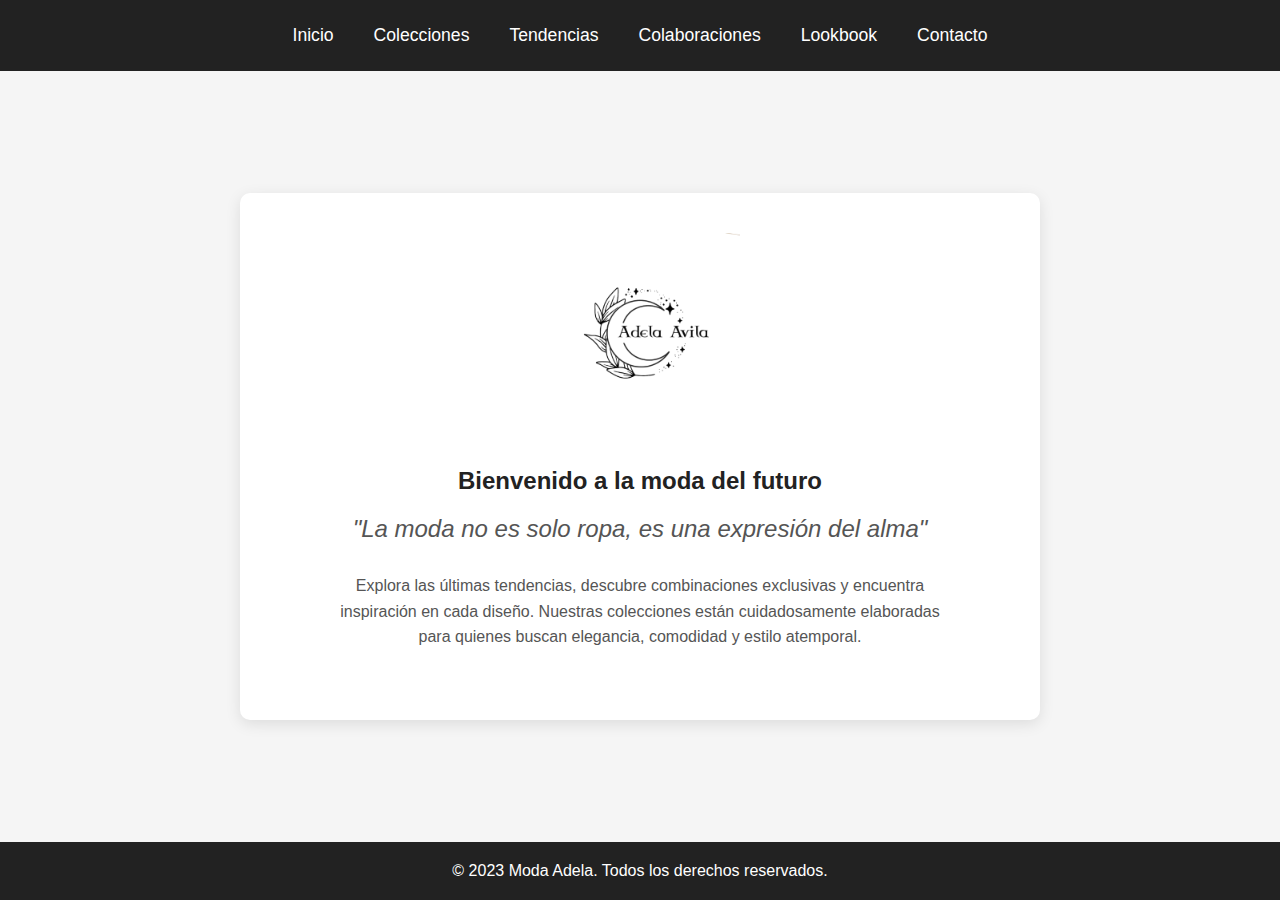
<file: index.html>
<!DOCTYPE html>
<html lang="es">
<head>
    <meta charset="UTF-8">
    <meta name="viewport" content="width=device-width, initial-scale=1.0">
    <title>Moda - Inicio</title>
    <style>
        /* ESTILOS GENERALES */
        * { margin: 0; padding: 0; box-sizing: border-box; }
        body { 
            font-family: "Celtic Garamond", Arial, sans-serif;
            background-color: #f5f5f5;
            color: #333;
            min-height: 100vh;
            display: flex;
            flex-direction: column;
        }

        /* NAVEGACIÓN */
        nav { 
            background-color: #222; 
            padding: 15px;
        }
        
        .menu { 
            list-style: none; 
            display: flex; 
            justify-content: center; 
            gap: 10px;
            margin: 0;
            padding: 0;
        }
        
        .menu li { display: inline; }
        
        .menu a { 
            color: white; 
            text-decoration: none; 
            padding: 10px 15px; 
            font-size: 1.1rem;
            transition: all 0.3s ease;
            border-radius: 5px;
            display: inline-block;
        }
        
        .menu a:hover { background-color: #444; }
        .menu a.active { background-color: #555; font-weight: bold; }

        /* CONTENIDO PRINCIPAL */
        .contenedor-principal {
            display: flex;
            justify-content: center;
            align-items: center;
            flex-grow: 1;
            padding: 40px 20px;
        }

        .contenido-centrado {
            background: white;
            padding: 40px;
            border-radius: 10px;
            box-shadow: 0 4px 15px rgba(0,0,0,0.1);
            text-align: center;
            max-width: 800px;
            width: 100%;
        }

        .logo {
            width: 200px;
            margin-bottom: 30px;
        }

        h1, h2 {
            color: #222;
            margin-bottom: 20px;
        }

        .eslogan {
            font-size: 1.5rem;
            font-style: italic;
            color: #555;
            margin-bottom: 30px;
        }

        .descripcion {
            color: #555;
            line-height: 1.6;
            margin: 0 auto 30px;
            max-width: 600px;
        }

        /* FOOTER */
        footer {
            background-color: #222;
            color: white;
            text-align: center;
            padding: 20px;
        }

        /* RESPONSIVE */
        @media (max-width: 768px) {
            .menu {
                flex-direction: column;
                align-items: center;
                gap: 5px;
            }
            
            .menu li {
                width: 100%;
                text-align: center;
            }
            
            .menu a {
                display: block;
                width: 100%;
                margin: 0;
                padding: 12px 0;
                border-radius: 0;
            }
            
            .contenido-centrado {
                padding: 30px 20px;
            }
            
            .logo {
                width: 150px;
            }
        }
    </style>
    <!-- Iconos de Font Awesome -->
    <link rel="stylesheet" href="https://cdnjs.cloudflare.com/ajax/libs/font-awesome/6.0.0-beta3/css/all.min.css">
</head>
<body>
    <!-- NAVEGACIÓN -->
    <nav>
        <ul class="menu">
            <li><a href="inicio.html">Inicio</a></li> <!-- Quitada la clase "active" -->
            <li><a href="colecciones.html">Colecciones</a></li>
            <li><a href="tendencias.html">Tendencias</a></li>
            <li><a href="colaboraciones.html">Colaboraciones</a></li>
            <li><a href="lookbook.html">Lookbook</a></li>
            <li><a href="contacto.html">Contacto</a></li>
        </ul>
    </nav>

    <!-- CONTENIDO PRINCIPAL CENTRADO -->
    <div class="contenedor-principal">
        <div class="contenido-centrado">
            <img src="Recursos/logo.png" alt="Logo" class="logo">
            <h2>Bienvenido a la moda del futuro</h2>
            <p class="eslogan">"La moda no es solo ropa, es una expresión del alma"</p>
            <p class="descripcion">
                Explora las últimas tendencias, descubre combinaciones exclusivas y encuentra inspiración en cada diseño. 
                Nuestras colecciones están cuidadosamente elaboradas para quienes buscan elegancia, comodidad y estilo atemporal.
            </p>
        </div>
    </div>

    <!-- FOOTER SIMPLIFICADO -->
    <footer>
        <p>&copy; 2023 Moda Adela. Todos los derechos reservados.</p>
    </footer>
</body>
</html>
</file>
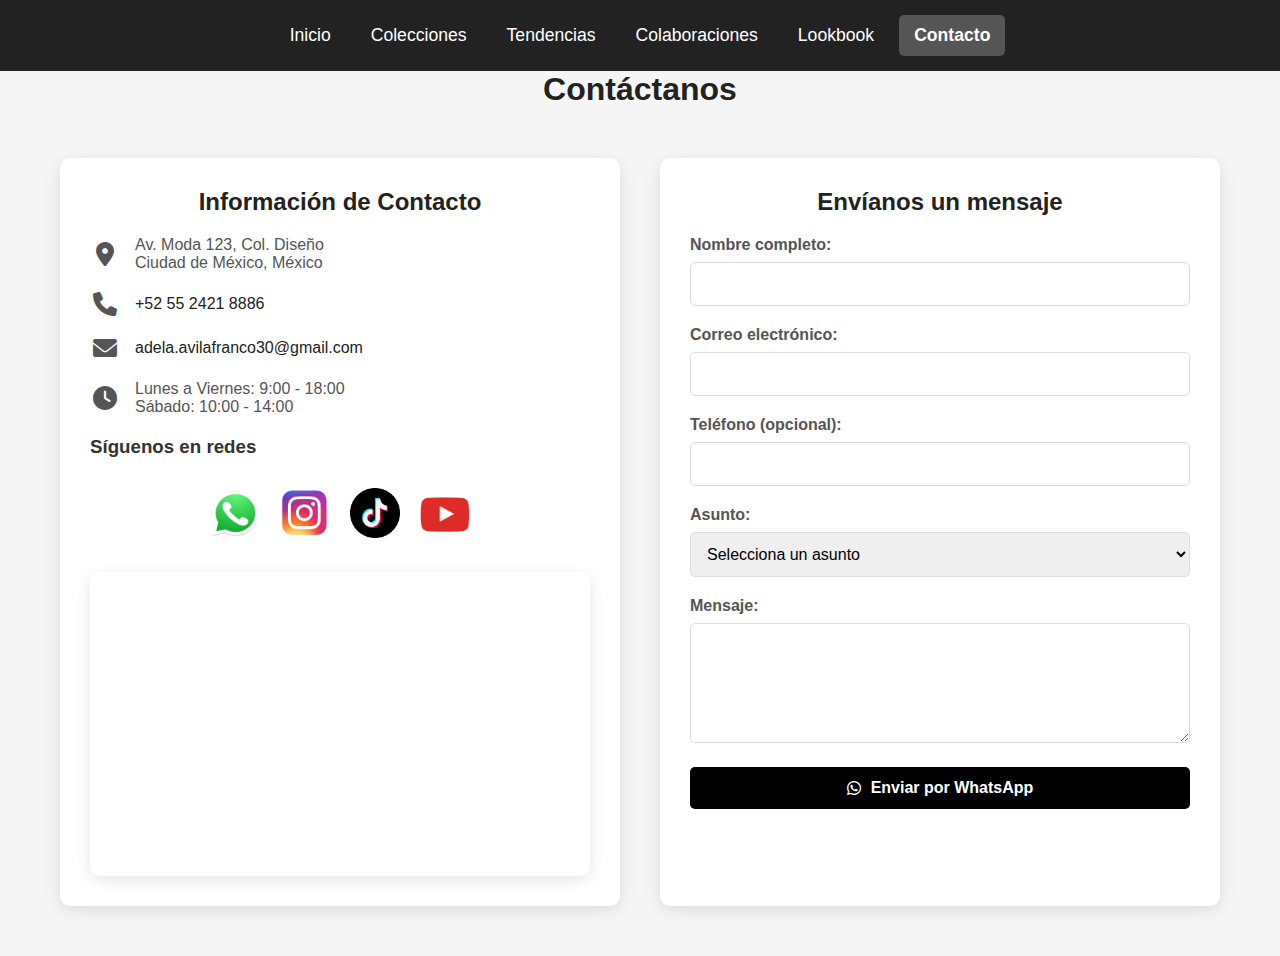
<file: contacto.html>
<!DOCTYPE html>
<html lang="es">
<head>
    <meta charset="UTF-8">
    <meta name="viewport" content="width=device-width, initial-scale=1.0">
    <title>Contacto - Moda</title>
    <style>
        /* ESTILOS GENERALES */
        * { margin: 0; padding: 0; box-sizing: border-box; }
        body { 
            font-family: Arial, sans-serif;
            background-color: #f5f5f5;
            color: #333;
            min-height: 100vh;
            display: flex;
            flex-direction: column;
        }

        /* NAVEGACIÓN */
        nav { 
            background-color: #222; 
            padding: 15px;
        }
        
        .menu { 
            list-style: none; 
            display: flex; 
            justify-content: center; 
            gap: 10px;
            margin: 0;
            padding: 0;
        }
        
        .menu li { display: inline; }
        
        .menu a { 
            color: white; 
            text-decoration: none; 
            padding: 10px 15px; 
            font-size: 1.1rem;
            transition: all 0.3s ease;
            border-radius: 5px;
            display: inline-block;
        }
        
        .menu a:hover { background-color: #444; }
        .menu a.active { background-color: #555; font-weight: bold; }

        /* CONTENIDO PRINCIPAL */
        .contacto-container {
            max-width: 1200px;
            margin: 30px auto;
            padding: 20px;
            display: flex;
            flex-wrap: wrap;
            gap: 40px;
            justify-content: center;
        }

        .contacto-info {
            flex: 1;
            min-width: 300px;
            background: white;
            padding: 30px;
            border-radius: 10px;
            box-shadow: 0 4px 15px rgba(0,0,0,0.1);
        }

        .contacto-form {
            flex: 1;
            min-width: 300px;
            background: white;
            padding: 30px;
            border-radius: 10px;
            box-shadow: 0 4px 15px rgba(0,0,0,0.1);
        }

        h1, h2 {
            color: #222;
            margin-bottom: 20px;
            text-align: center;
        }

        /* REDES SOCIALES */
        .redes-sociales {
            display: flex;
            justify-content: center;
            gap: 20px;
            margin: 30px 0;
            flex-wrap: wrap;
        }

        .redes-sociales a {
            transition: transform 0.3s;
            display: inline-block;
        }

        .redes-sociales a:hover {
            transform: scale(1.1);
        }

        .redes-sociales img {
            width: 50px;
            height: 50px;
            object-fit: contain;
        }

        /* FORMULARIO */
        .form-group {
            margin-bottom: 20px;
        }

        .form-group label {
            display: block;
            margin-bottom: 8px;
            font-weight: bold;
            color: #555;
        }

        .form-group input,
        .form-group textarea,
        .form-group select {
            width: 100%;
            padding: 12px;
            border: 1px solid #ddd;
            border-radius: 5px;
            font-family: inherit;
            font-size: 1rem;
        }

        .form-group textarea {
            min-height: 120px;
            resize: vertical;
        }

        .btn-submit {
            background: #000000; /* Verde WhatsApp */
            color: white;
            border: none;
            padding: 12px 25px;
            border-radius: 5px;
            cursor: pointer;
            font-size: 1rem;
            transition: background 0.3s;
            width: 100%;
            font-weight: bold;
            display: flex;
            align-items: center;
            justify-content: center;
            gap: 10px;
        }

        .btn-submit:hover {
            background: #25D366; /* Verde WhatsApp oscuro */
        }

        /* INFO DE CONTACTO */
        .info-item {
            display: flex;
            align-items: center;
            margin-bottom: 20px;
        }

        .info-item i {
            font-size: 24px;
            color: #555;
            margin-right: 15px;
            width: 30px;
            text-align: center;
        }

        .info-item p {
            margin: 0;
            color: #555;
        }

        .info-item a {
            color: #222;
            text-decoration: none;
            transition: color 0.3s;
        }

        .info-item a:hover {
            color: #555;
            text-decoration: underline;
        }

        /* MAPA */
        .mapa-container {
            margin-top: 30px;
            border-radius: 10px;
            overflow: hidden;
            box-shadow: 0 4px 15px rgba(0,0,0,0.1);
        }

        .mapa-container iframe {
            width: 100%;
            height: 300px;
            border: none;
        }

        /* RESPONSIVE */
        @media (max-width: 768px) {
            .menu {
                flex-direction: column;
                align-items: center;
                gap: 5px;
            }
            
            .menu li {
                width: 100%;
                text-align: center;
            }
            
            .menu a {
                display: block;
                width: 90%;
                margin: 0 auto;
                padding: 12px 0;
            }
            
            .contacto-container {
                flex-direction: column;
                padding: 15px;
            }
            
            .redes-sociales img {
                width: 40px;
                height: 40px;
            }
        }
    </style>
    <!-- Iconos de Font Awesome -->
    <link rel="stylesheet" href="https://cdnjs.cloudflare.com/ajax/libs/font-awesome/6.0.0-beta3/css/all.min.css">
</head>
<body>
    <!-- NAVEGACIÓN -->
    <nav>
        <ul class="menu">
            <li><a href="inicio.html">Inicio</a></li>
            <li><a href="colecciones.html">Colecciones</a></li>
            <li><a href="tendencias.html">Tendencias</a></li>
            <li><a href="colaboraciones.html">Colaboraciones</a></li>
            <li><a href="lookbook.html">Lookbook</a></li>
            <li><a href="contacto.html" class="active">Contacto</a></li>
        </ul>
    </nav>

    <!-- CONTENIDO PRINCIPAL -->
    <main>
        <h1>Contáctanos</h1>
        
        <div class="contacto-container">
            <!-- INFORMACIÓN DE CONTACTO -->
            <div class="contacto-info">
                <h2>Información de Contacto</h2>
                
                <div class="info-item">
                    <i class="fas fa-map-marker-alt"></i>
                    <p>Av. Moda 123, Col. Diseño<br>Ciudad de México, México</p>
                </div>
                
                <div class="info-item">
                    <i class="fas fa-phone"></i>
                    <p><a href="tel:+525524218886">+52 55 2421 8886</a></p>
                </div>
                
                <div class="info-item">
                    <i class="fas fa-envelope"></i>
                    <p><a href="mailto:contacto@modaadela.com">adela.avilafranco30@gmail.com</a></p>
                </div>
                
                <div class="info-item">
                    <i class="fas fa-clock"></i>
                    <p>Lunes a Viernes: 9:00 - 18:00<br>Sábado: 10:00 - 14:00</p>
                </div>
                
                <h3>Síguenos en redes</h3>
                <div class="redes-sociales">
                    <a href="https://wa.me/5524218886" target="_blank" title="WhatsApp"><img src="Recursos/whats.png" alt="WhatsApp"></a>
                    <a href="https://www.instagram.com/adelaavila333?igsh=cDkxcDRoMW56b3Zw" target="_blank" title="Instagram"><img src="Recursos/instagram.png" alt="Instagram"></a>
                    <a href="https://www.tiktok.com/@adelaavila333?_t=ZM-8v1HPR7B7Ys&_r=1" target="_blank" title="TikTok"><img src="Recursos/tiktok.png" alt="TikTok"></a>
                    <a href="https://www.youtube.com/@adelaavila333" target="_blank" title="YouTube"><img src="Recursos/youtube.png" alt="YouTube"></a>
                </div>
                
                <div class="mapa-container">
                    <iframe src="https://www.google.com/maps/embed?pb=!1m18!1m12!1m3!1d3762.888244552543!2d-99.16782692416438!3d19.426971040991835!2m3!1f0!2f0!3f0!3m2!1i1024!2i768!4f13.1!3m3!1m2!1s0x85d1ff3758e3a359%3A0xa6f8d4256f1a3c4a!2sPalacio%20de%20Bellas%20Artes!5e0!3m2!1ses-419!2smx!4v1712345678901!5m2!1ses-419!2smx" allowfullscreen="" loading="lazy"></iframe>
                </div>
            </div>
            
            <!-- FORMULARIO DE CONTACTO MODIFICADO PARA WHATSAPP -->
            <div class="contacto-form">
                <h2>Envíanos un mensaje</h2>
                <form id="whatsappForm">
                    <div class="form-group">
                        <label for="nombre">Nombre completo:</label>
                        <input type="text" id="nombre" name="nombre" required>
                    </div>
                    
                    <div class="form-group">
                        <label for="email">Correo electrónico:</label>
                        <input type="email" id="email" name="email" required>
                    </div>
                    
                    <div class="form-group">
                        <label for="telefono">Teléfono (opcional):</label>
                        <input type="tel" id="telefono" name="telefono">
                    </div>
                    
                    <div class="form-group">
                        <label for="asunto">Asunto:</label>
                        <select id="asunto" name="asunto" required>
                            <option value="" disabled selected>Selecciona un asunto</option>
                            <option value="Consulta general">Consulta general</option>
                            <option value="Información sobre pedidos">Información sobre pedidos</option>
                            <option value="Colaboración">Oportunidades de colaboración</option>
                            <option value="Prensa">Prensa y medios</option>
                            <option value="Otro">Otro</option>
                        </select>
                    </div>
                    
                    <div class="form-group">
                        <label for="mensaje">Mensaje:</label>
                        <textarea id="mensaje" name="mensaje" required></textarea>
                    </div>
                    
                    <button type="submit" class="btn-submit">
                        <i class="fab fa-whatsapp"></i> Enviar por WhatsApp
                    </button>
                </form>
            </div>
        </div>
    </main>

    <script>
        document.getElementById('whatsappForm').addEventListener('submit', function(e) {
            e.preventDefault();
            
            // Obtener datos del formulario
            const nombre = document.getElementById('nombre').value;
            const email = document.getElementById('email').value;
            const telefono = document.getElementById('telefono').value;
            const asunto = document.getElementById('asunto').value;
            const mensaje = document.getElementById('mensaje').value;
            
            // Crear mensaje para WhatsApp
            const textoWhatsApp = `*Nuevo mensaje de contacto*%0A%0A
*Nombre:* ${nombre}%0A
*Email:* ${email}%0A
${telefono ? `*Teléfono:* ${telefono}%0A` : ''}
*Asunto:* ${asunto}%0A
*Mensaje:* ${mensaje}`;
            
            // Abrir WhatsApp con el mensaje predefinido
            window.open(`https://wa.me/525524218886?text=${textoWhatsApp}`, '_blank');
            
            // Opcional: Resetear el formulario
            this.reset();
        });
    </script>
</body>
</html>
</file>
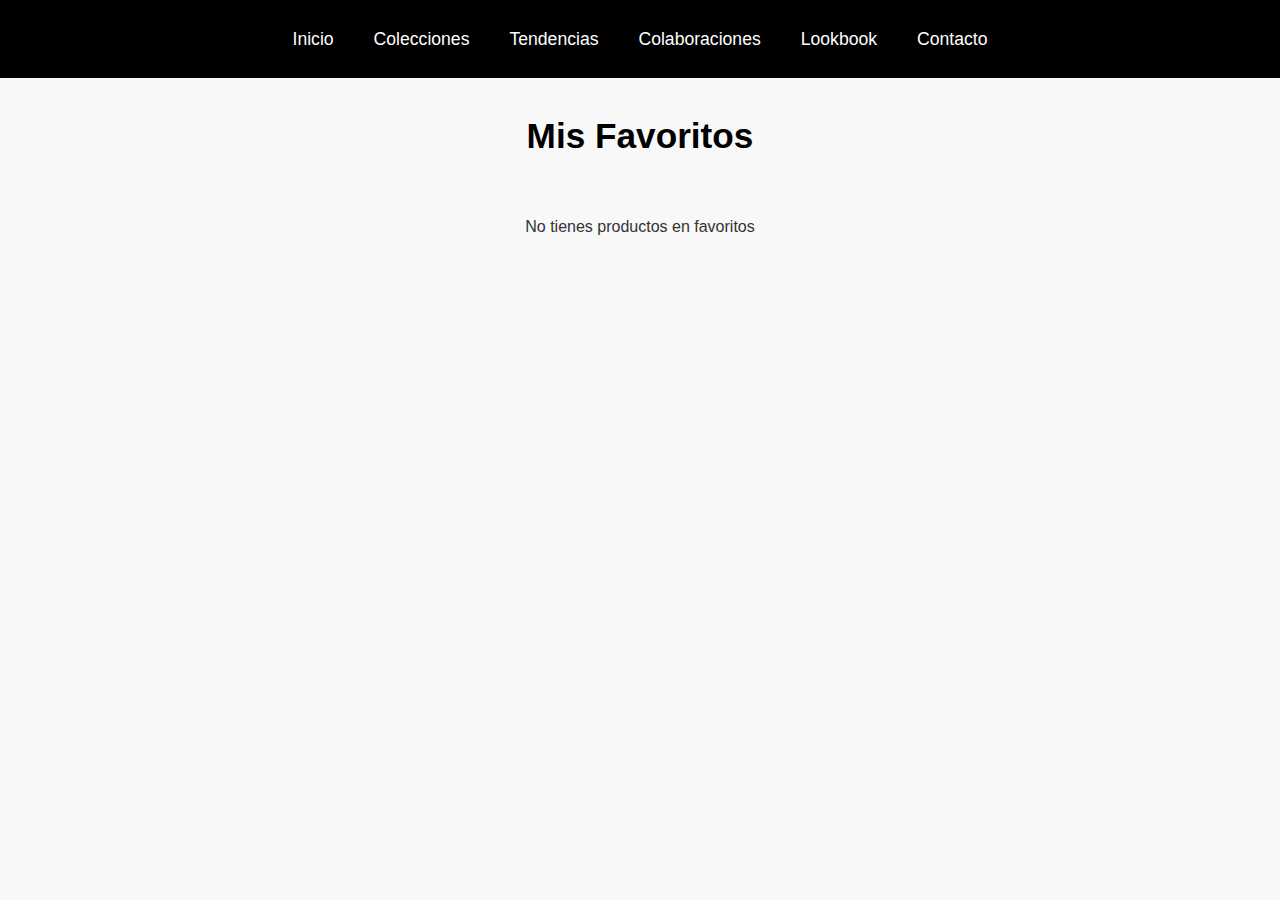
<file: favoritos.html>
<!DOCTYPE html>
<html lang="es">
<head>
    <meta charset="UTF-8">
    <meta name="viewport" content="width=device-width, initial-scale=1.0">
    <title>Favoritos</title>
    <style>
        /* ESTILOS GENERALES */
        * { margin: 0; padding: 0; box-sizing: border-box; }
        body { 
            font-family: "Celtic Garamond", Arial, sans-serif;
            background-color: #f8f8f8;
            color: #333;
            line-height: 1.6;
        }

        /* NAVEGACIÓN (Consistente con tu otra página) */
        nav { 
            background-color: #000000; /* Azul oscuro elegante */
            padding: 15px;
        }
        
        .menu { 
            list-style: none; 
            display: flex; 
            justify-content: center; 
            gap: 10px;
            margin: 0;
            padding: 0;
        }
        
        .menu li { display: inline; }
        
        .menu a { 
            color: white; 
            text-decoration: none; 
            padding: 10px 15px; 
            font-size: 1.1rem;
            transition: all 0.3s ease;
            border-radius: 5px;
            display: inline-block;
        }
        
        .menu a:hover { background-color: #34495e; }
        .menu a.active { background-color: #16a085; }

        /* CONTENIDO PRINCIPAL */
        h1 {
            text-align: center;
            margin: 30px 0;
            color: #000000;
            font-size: 2.2rem;
        }

        .favoritos-container {
            display: grid;
            grid-template-columns: repeat(auto-fill, minmax(280px, 1fr));
            gap: 25px;
            padding: 20px;
            max-width: 1400px;
            margin: 0 auto;
        }

        .favorito {
            background: white;
            border-radius: 8px;
            box-shadow: 0 3px 15px rgba(0, 0, 0, 0.08);
            overflow: hidden;
            transition: transform 0.3s, box-shadow 0.3s;
        }

        .favorito:hover {
            transform: translateY(-5px);
            box-shadow: 0 5px 20px rgba(0, 0, 0, 0.12);
        }

        .favorito img {
            width: 100%;
            height: 220px;
            object-fit: cover;
            border-bottom: 1px solid #eee;
        }

        .favorito-contenido {
            padding: 20px;
        }

        .favorito h3 {
            font-size: 1.3rem;
            margin-bottom: 10px;
            color: #2c3e50;
        }

        .favorito p {
            color: #7f8c8d;
            margin-bottom: 8px;
            font-size: 0.95rem;
        }

        .favorito-detalles {
            margin: 15px 0;
            padding: 15px 0;
            border-top: 1px solid #eee;
            border-bottom: 1px solid #eee;
        }

        /* BOTONES (Colores más sutiles) */
        .boton {
            padding: 10px 15px;
            border: none;
            border-radius: 5px;
            cursor: pointer;
            font-size: 0.95rem;
            transition: all 0.3s;
            width: 100%;
            margin-bottom: 10px;
            display: flex;
            align-items: center;
            justify-content: center;
            gap: 8px;
        }

        .boton-modificar {
            background-color: #3498db;
            color: white;
        }

        .boton-quitar {
            background-color: #e74c3c;
            color: white;
        }

        .boton-comprar {
            background-color: #27ae60;
            color: white;
            margin-top: 15px;
        }

        .boton-comprar-todo {
            background-color: #16a085;
            color: white;
            margin: 30px auto;
            max-width: 300px;
            padding: 12px 20px;
            font-weight: 500;
        }

        .boton:hover {
            opacity: 0.9;
        }

        /* FORMULARIOS */
        .form-group {
            margin-bottom: 15px;
        }

        .form-group label {
            display: block;
            margin-bottom: 5px;
            color: #7f8c8d;
            font-size: 0.9rem;
        }

        .form-control {
            width: 100%;
            padding: 8px 12px;
            border: 1px solid #ddd;
            border-radius: 4px;
            font-family: inherit;
        }

        .select-talla {
            width: 100%;
            padding: 8px;
            border: 1px solid #ddd;
            border-radius: 4px;
            background-color: white;
        }

        /* COLORES */
        .color-container {
            display: flex;
            align-items: center;
            gap: 8px;
        }

        .color-circulo {
            width: 20px;
            height: 20px;
            border-radius: 50%;
            border: 1px solid #eee;
        }

        /* TOTAL */
        .total-container {
            background: white;
            padding: 20px;
            border-radius: 8px;
            box-shadow: 0 3px 15px rgba(0, 0, 0, 0.08);
            max-width: 500px;
            margin: 30px auto;
            text-align: center;
        }

        .total-container h3 {
            color: #2c3e50;
            margin-bottom: 10px;
        }

        #total-pedido {
            font-size: 1.4rem;
            color: #27ae60;
            font-weight: bold;
        }

        /* ELEMENTOS OCULTOS */
        .hidden-link {
            display: none;
        }

        /* RESPONSIVE */
        @media (max-width: 768px) {
            .menu {
                flex-direction: column;
                align-items: center;
                gap: 5px;
            }
            
            .menu li {
                width: 100%;
                text-align: center;
            }
            
            .menu a {
                display: block;
                width: 90%;
                margin: 0 auto;
                padding: 12px 0;
                border-radius: 0;
            }
            
            .favoritos-container {
                grid-template-columns: 1fr;
                padding: 15px;
            }
        }
    </style>
    <!-- Iconos de Font Awesome -->
    <link rel="stylesheet" href="https://cdnjs.cloudflare.com/ajax/libs/font-awesome/6.0.0-beta3/css/all.min.css">
</head>
<body>

    <!-- NAVEGACIÓN -->
    <nav>
        <ul class="menu">
            <li><a href="inicio.html">Inicio</a></li>
            <li><a href="colecciones.html">Colecciones</a></li>
            <li><a href="tendencias.html">Tendencias</a></li>
            <li><a href="colaboraciones.html">Colaboraciones</a></li>
            <li><a href="lookbook.html">Lookbook</a></li>
            <li><a href="contacto.html">Contacto</a></li>
        </ul>
    </nav>

    <h1>Mis Favoritos</h1>
    
    <div class="favoritos-container" id="favoritos-container"></div>

    <div class="total-container" id="total-container" style="display: none;">
        <h3>Total de tu pedido: <span id="total-pedido">$0.00</span></h3>
    </div>

    <button class="boton boton-comprar-todo" id="comprar-todo">
        <i class="fas fa-shopping-bag"></i> Comprar todo por WhatsApp
    </button>

    <a href="#" id="whatsapp-link" class="hidden-link"></a>
    <a href="#" id="whatsapp-link-todo" class="hidden-link"></a>

    <script type="module">
        // Mapeo de colores hexadecimales a nombres
        const colorMap = {
            '#FF0000': 'Rojo', '#8B0000': 'Rojo oscuro', '#CC0000': 'Rojo vivo',
            '#000000': 'Negro', '#1E90FF': 'Azul dodger', '#87CEFA': 'Azul cielo',
            '#4682B4': 'Azul acero', '#FFFFFF': 'Blanco', '#A389D8': 'Lavanda',
            '#708090': 'Pizarra', '#2F4F4F': 'Pizarra oscuro', '#b78e81': 'Siena tostado',
            '#FFD700': 'Oro', '#A0522D': 'Siena', '#D2B48C': 'Bronceado',
            '#0000FF': 'Azul', '#1E90FF': 'Azul dodger', '#00008B': 'Azul oscuro',
            '#4169E1': 'Azul real', '#191970': 'Azul medianoche', '#808080': 'Gris',
            '#C0C0C0': 'Plata', '#FF00FF': 'Magenta', '#FFFF00': 'Amarillo',
            '#00FF00': 'Verde lima', '#FF4500': 'Naranja rojizo', '#FF69B4': 'Rosa caliente',
            '#DB7093': 'Rosa pálido', '#FF1493': 'Rosa profundo', '#FFC0CB': 'Rosa',
            '#0066CC': 'Azul azur', '#00008B': 'Azul oscuro', '#1E90FF': 'Azul dodger',
            '#87CEEB': 'Azul cielo claro', '#8B4513': 'Marrón cuero', '#D2691E': 'Chocolate',
            '#CD853F': 'Peru', '#006400': 'Verde oscuro', '#556B2F': 'Oliva oscuro',
            '#2E8B57': 'Verde mar', '#8FBC8F': 'Verde oscuro medio', '#B0B0B0': 'Gris claro',
            '#FFA500': 'Naranja', '#800000': 'Granate', '#555555': 'Gris oscuro',
            '#333333': 'Gris muy oscuro', '#666666': 'Gris medio', '#999999': 'Gris claro',
        };

        // Función para obtener el nombre del color
        function getColorName(hexColor) {
            return colorMap[hexColor.toUpperCase()] || hexColor;
        }

        // Función para mostrar los productos favoritos desde localStorage
        function mostrarFavoritos() {
            const favoritos = JSON.parse(localStorage.getItem('favoritos')) || [];
            const contenedor = document.getElementById("favoritos-container");
            const totalContainer = document.getElementById("total-container");
            contenedor.innerHTML = "";

            if (favoritos.length === 0) {
                contenedor.innerHTML = "<p style='grid-column:1/-1; text-align:center;'>No tienes productos en favoritos</p>";
                totalContainer.style.display = "none";
                document.getElementById("comprar-todo").style.display = "none";
                return;
            }

            // Mostrar contenedor de total y botón de comprar todo
            totalContainer.style.display = "block";
            document.getElementById("comprar-todo").style.display = "flex";

            let totalPedido = 0;

            favoritos.forEach((favorito, index) => {
                const div = document.createElement("div");
                div.classList.add("favorito");
                div.dataset.index = index;

                // Calcular subtotal
                const subtotal = parseFloat(favorito.precio) * parseInt(favorito.cantidad);
                totalPedido += subtotal;

                // Obtener nombre del color
                const colorNombre = favorito.color ? getColorName(favorito.color) : 'No especificado';

                div.innerHTML = `
                    <img src="${favorito.image}" alt="${favorito.nombre}">
                    <div class="favorito-contenido">
                        <h3>${favorito.nombre}</h3>
                        <p><i class="fas fa-tag"></i> Precio: $${favorito.precio}</p>
                        <p><i class="fas fa-calculator"></i> Subtotal: $${subtotal.toFixed(2)}</p>
                        
                        <div class="favorito-detalles">
                            <div class="form-group">
                                <label><i class="fas fa-list-ol"></i> Cantidad:</label>
                                <input type="number" value="${favorito.cantidad}" min="1" class="form-control cantidad-input">
                            </div>
                            <div class="form-group">
                                <label><i class="fas fa-ruler"></i> Talla:</label>
                                <select class="select-talla">
                                    ${['S', 'M', 'L', 'XL'].map(t => 
                                        `<option value="${t}" ${favorito.talla === t ? 'selected' : ''}>${t}</option>`
                                    ).join('')}
                                </select>
                            </div>
                            <div class="form-group">
                                <label><i class="fas fa-palette"></i> Color:</label>
                                <div class="color-container">
                                    <span class="color-circulo" style="background-color:${favorito.color || '#ccc'};"></span>
                                    <span>${colorNombre}</span>
                                </div>
                            </div>
                        </div>
                        
                        <button class="boton boton-modificar">
                            <i class="fas fa-save"></i> Guardar cambios
                        </button>
                        <button class="boton boton-comprar">
                            <i class="fab fa-whatsapp"></i> Comprar por WhatsApp
                        </button>
                        <button class="boton boton-quitar">
                            <i class="fas fa-trash-alt"></i> Quitar de favoritos
                        </button>
                    </div>
                `;

                contenedor.appendChild(div);
            });

            // Actualizar total del pedido
            document.getElementById("total-pedido").textContent = `$${totalPedido.toFixed(2)}`;
        }

        // Función para quitar producto de favoritos
        function quitarFavorito(index) {
            const favoritos = JSON.parse(localStorage.getItem('favoritos')) || [];
            favoritos.splice(index, 1);
            localStorage.setItem('favoritos', JSON.stringify(favoritos));
            mostrarFavoritos();
        }

        // Función para modificar el producto en favoritos
        function modificarFavorito(index, nuevaCantidad, nuevaTalla) {
            const favoritos = JSON.parse(localStorage.getItem('favoritos')) || [];
            
            if (index >= 0 && index < favoritos.length) {
                favoritos[index].cantidad = nuevaCantidad;
                favoritos[index].talla = nuevaTalla;
                localStorage.setItem('favoritos', JSON.stringify(favoritos));
                mostrarFavoritos();
            }
        }

        // Función para enviar mensaje por WhatsApp con un producto
        function comprarPorWhatsApp(index) {
            const favoritos = JSON.parse(localStorage.getItem('favoritos')) || [];
            const producto = favoritos[index];
            
            if (!producto) return;
            
            // Calcular total
            const total = parseFloat(producto.precio) * parseInt(producto.cantidad);
            
            // Obtener nombre del color
            const colorNombre = producto.color ? getColorName(producto.color) : 'No especificado';
            
            // Crear mensaje con enlace a la imagen
            const mensaje = `¡Hola! Estoy interesado en comprar este producto:
            
📌 *Producto:* ${producto.nombre}
💰 *Precio unitario:* $${producto.precio}
🎨 *Color:* ${colorNombre}
📏 *Talla:* ${producto.talla || 'No especificada'}
🛒 *Cantidad:* ${producto.cantidad}
💵 *Total:* $${total.toFixed(2)}
📸 *Ver imagen:* ${producto.image}

Por favor, confírmame disponibilidad y forma de pago. ¡Gracias!`;
            
            // Codificar mensaje para URL
            const mensajeCodificado = encodeURIComponent(mensaje);
            
            // Abrir WhatsApp
            const whatsappLink = document.getElementById('whatsapp-link');
            whatsappLink.href = `https://wa.me/525524218886?text=${mensajeCodificado}`;
            whatsappLink.click();
        }

        // Función para enviar todos los productos por WhatsApp
        function comprarTodoPorWhatsApp() {
            const favoritos = JSON.parse(localStorage.getItem('favoritos')) || [];
            
            if (favoritos.length === 0) {
                alert("No tienes productos en favoritos");
                return;
            }

            let mensaje = "¡Hola! Estoy interesado en comprar los siguientes productos:\n\n";
            let totalGeneral = 0;
            
            favoritos.forEach((producto, index) => {
                // Calcular total por producto
                const total = parseFloat(producto.precio) * parseInt(producto.cantidad);
                totalGeneral += total;
                
                // Obtener nombre del color
                const colorNombre = producto.color ? getColorName(producto.color) : 'No especificado';
                
                mensaje += `➡️ *Producto ${index + 1}:* ${producto.nombre}
💰 *Precio:* $${producto.precio} (x${producto.cantidad}) = $${total.toFixed(2)}
🎨 *Color:* ${colorNombre}
📏 *Talla:* ${producto.talla || 'No especificada'}
📸 *Imagen:* ${producto.image}\n\n`;
            });
            
            mensaje += `--------------------------------\n`;
            mensaje += `💰 *TOTAL GENERAL:* $${totalGeneral.toFixed(2)}\n\n`;
            mensaje += `Por favor, confírmame disponibilidad y forma de pago. ¡Gracias!`;
            
            // Codificar mensaje para URL
            const mensajeCodificado = encodeURIComponent(mensaje);
            
            // Abrir WhatsApp
            const whatsappLink = document.getElementById('whatsapp-link-todo');
            whatsappLink.href = `https://wa.me/525524218886?text=${mensajeCodificado}`;
            whatsappLink.click();
        }

        // Eventos del DOM
        document.addEventListener("DOMContentLoaded", () => {
            mostrarFavoritos();

            document.getElementById("favoritos-container").addEventListener("click", (event) => {
                const favoritoDiv = event.target.closest('.favorito');
                if (!favoritoDiv) return;
                
                const index = parseInt(favoritoDiv.dataset.index);
                
                if (event.target.classList.contains('boton-quitar')) {
                    if (confirm("¿Estás seguro de que quieres eliminar este producto de favoritos?")) {
                        quitarFavorito(index);
                    }
                }
                
                if (event.target.classList.contains('boton-modificar')) {
                    const cantidadInput = favoritoDiv.querySelector('.cantidad-input');
                    const tallaSelect = favoritoDiv.querySelector('.select-talla');
                    const nuevaCantidad = parseInt(cantidadInput.value);
                    const nuevaTalla = tallaSelect.value;
                    modificarFavorito(index, nuevaCantidad, nuevaTalla);
                }
                
                if (event.target.classList.contains('boton-comprar')) {
                    comprarPorWhatsApp(index);
                }
            });

            // Evento para comprar todo
            document.getElementById("comprar-todo").addEventListener("click", comprarTodoPorWhatsApp);
        });
    </script>

</body>
</html>
</file>
